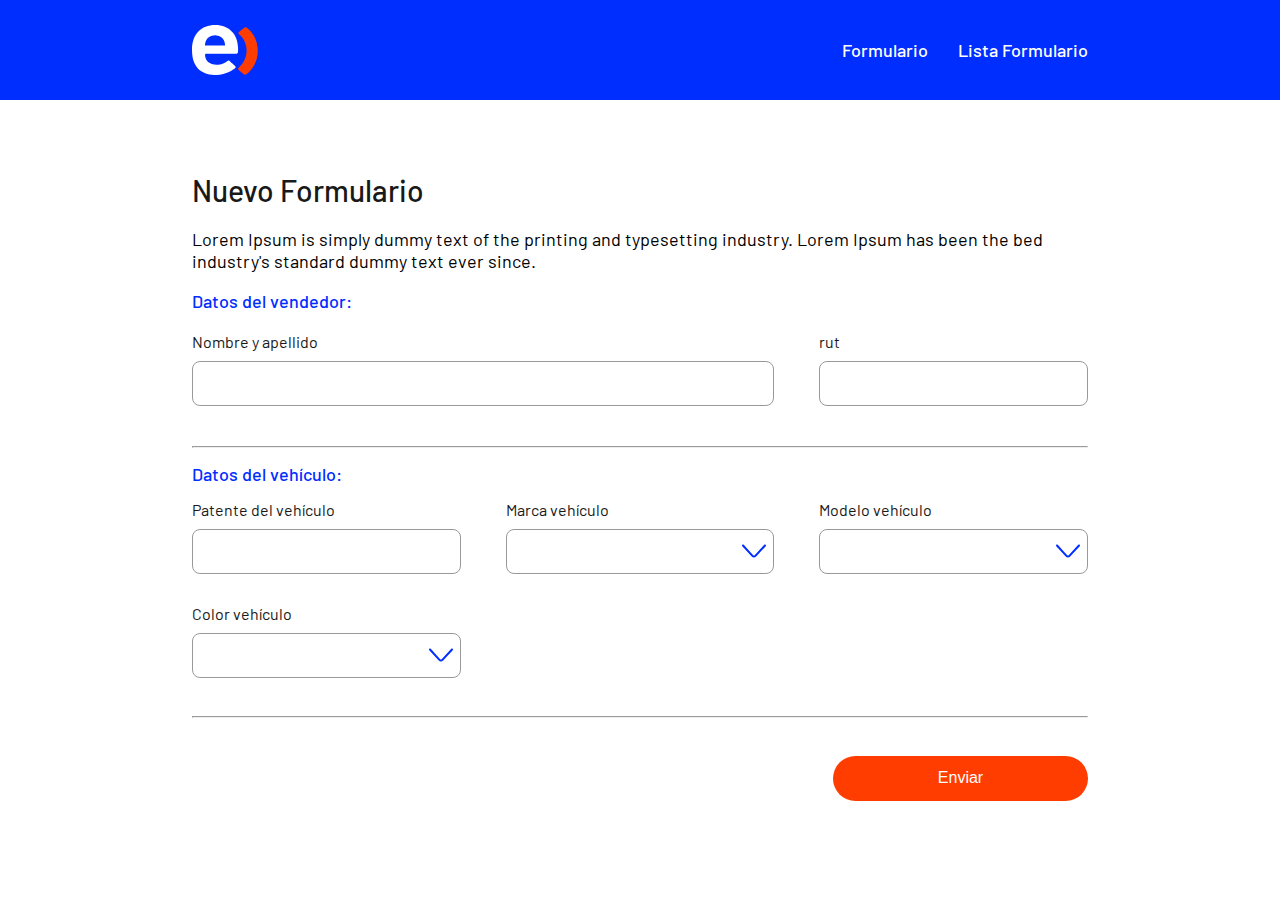
<file: index.html>
<!DOCTYPE html>
<html lang="en">
  <head>
    <meta charset="UTF-8" />
    <meta http-equiv="X-UA-Compatible" content="IE=edge" />
    <meta name="viewport" content="width=device-width, initial-scale=1.0" />
    <title>Document</title>
    <link href="./style.css" rel="stylesheet" type="text/css" />
    <link
      href="https://fonts.googleapis.com/css2?family=Barlow:wght@100;200;300;400;500;600;700;800&family=Days+One&family=Open+Sans:wght@400;600&family=Playfair+Display:wght@400;600&family=Poppins:wght@100;200;300;400&family=Solitreo&display=swap"
      rel="stylesheet"
    />
  </head>

  <body>
    <div class="navBar">
      <div class="navDiv">
        <div class="logo">
          <img src="./assets/eLogo.svg" alt="" />
          <img src="./assets/orangeRigth.svg" alt="" />
        </div>
        <ul>
          <a href="./index.html" class="link">Formulario</a>
          <a href="./lista.html" class="link">Lista Formulario</a>
        </ul>
      </div>
    </div>

    <form class="container" id="formulario">
      <h1 class="titulo">Nuevo Formulario</h1>
      <p class="parrafo">
        Lorem Ipsum is simply dummy text of the printing and typesetting industry. Lorem
        Ipsum has been the bed industry's standard dummy text ever since.
      </p>
      <h2>Datos del vendedor:</h2>
      <div class="vendedorContainer">
        <div class="nombres">
          <label class="label">Nombre y apellido</label>
          <input type="text" id="nombre" />
        </div>

        <div class="rut">
          <label class="label">rut</label>
          <input type="text" id="rut" />
        </div>

        <div class="Rut"></div>
      </div>
      <hr class="divisor" />

      <!-- patente -->
      <h2>Datos del vehículo:</h2>
      <div class="vehiculoContainer">
        <div class="box2">
          <label class="label">Patente del vehículo</label>
          <input type="text" id="patente" />
        </div>
        <!-- marca -->
        <div class="box2">
          <label class="label">Marca vehículo</label>
          <select id="marca" class="vehiculosSelect">
            <option value="" id=""></option>
            <option value="suzuki">suzuki</option>
            <option value="chevrolet">chevrolet</option>
            <option value="ford">ford</option>
          </select>
        </div>
        <!-- modelo -->
        <div class="box2">
          <label class="label">Modelo vehículo</label>
          <select id="modelo" class="vehiculosSelect">
            <option value="" id=""></option>
            <option value="1">1</option>
            <option value="2">2</option>
            <option value="3">3</option>
          </select>
        </div>
        <!-- color -->
        <div class="box2">
          <label class="label">Color vehículo</label>
          <select id="color" class="vehiculosSelect">
            <option value="" id=""></option>
            <option value="blanco" id="">blanco</option>
            <option value="gris">gris</option>
            <option value="negro">negro</option>
          </select>
        </div>
        <div class="Rut"></div>
      </div>
      <hr class="divisor" />
      <div class="btnContainer">
        <button class="btn" id="btnsubmit" type="submit">Enviar</button>
      </div>
    </form>
    <script src="./index.js"></script>
  </body>
</html>
</file>
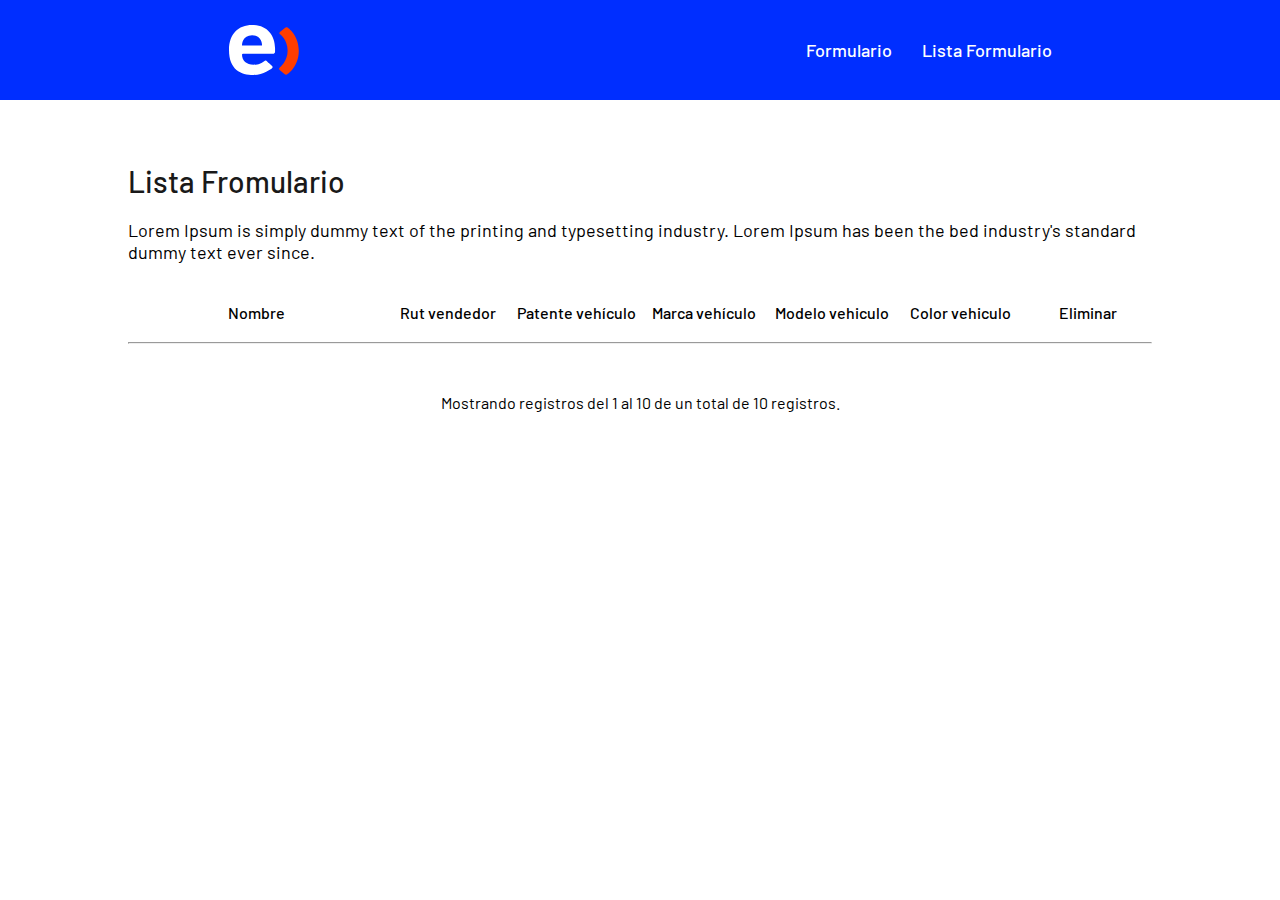
<file: lista.html>
<!DOCTYPE html>
<html lang="en">
  <head>
    <meta charset="UTF-8" />
    <meta http-equiv="X-UA-Compatible" content="IE=edge" />
    <meta name="viewport" content="width=device-width, initial-scale=1.0" />
    <title>Document</title>
    <link href="./lista.css" rel="stylesheet" type="text/css" />
    <link
      href="https://fonts.googleapis.com/css2?family=Barlow:wght@100;200;300;400;500;600;700;800&family=Days+One&family=Open+Sans:wght@400;600&family=Playfair+Display:wght@400;600&family=Poppins:wght@100;200;300;400&family=Solitreo&display=swap"
      rel="stylesheet"
    />
  </head>

  <body>
    <nav class="navBar">
      <div class="logo">
        <img src="./assets/eLogo.svg" alt="" />
        <img src="./assets/orangeRigth.svg" alt="" />
      </div>
      <ul>
        <a class="link" href="./index.html">Formulario</a>
        <a class="link" href="./lista.html">Lista Formulario</a>
      </ul>
    </nav>

    <div class="container" id="render">
      <h1 class="titulo">Lista Fromulario</h1>
      <p class="parrafo">
        Lorem Ipsum is simply dummy text of the printing and typesetting industry. Lorem
        Ipsum has been the bed industry's standard dummy text ever since.
      </p>
      <div class="fila1">
        <div class="div1">Nombre</div>
        <div class="div2">Rut vendedor</div>
        <div class="div2">Patente vehículo</div>
        <div class="div2">Marca vehículo</div>
        <div class="div2">Modelo vehiculo</div>
        <div class="div2">Color vehiculo</div>
        <div class="div2">Eliminar</div>
      </div>
      <hr class="divisor" />
      <div id="lista"></div>
      <div class="texto_inferior">
        <span>Mostrando registros del 1 al 10 de un total de 10 registros.</span>
      </div>
    </div>
  </body>
  <script src="./index.js"></script>
</html>
</file>
<file: style.css>
body {
  font-family: "Barlow", sans-serif;
  margin: 0;
  height: auto;
}
.navBar {
  display: flex;
  width: 100vw;
  height: 100px;
  background: #002eff;
}

.navDiv {
  display: flex;
  height: 100px;
  width: 100%;
  justify-content: space-between;
  align-items: center;
  margin-left: 15%;
  margin-right: 15%;
}
.titulo {
  font-style: normal;
  font-weight: 500;
  font-size: 30px;
  color: #191919;
}

.parrafo {
  font-style: normal;
  font-weight: 400;
  font-size: 18px;
}

.logo {
  width: 80px;
  height: 50px;
}

.logo img{
  margin-right: -4px;
}
.navBar ul {
  display: flex;
  flex-direction: row;
  gap: 30px;
}
.navBar a {
  color: white;
  font-style: normal;
  font-weight: 500;
  font-size: 18px;
  text-decoration: none;
}

.link:active {
  text-decoration: underline;
}

.container {
  margin-top: 8vh;
  margin-left: 15%;
  margin-right: 15%;
}

h2 {
  color: #002eff;
  font-weight: 500;
  font-size: 18px;
}

.vendedorContainer {
  margin-top: 20px;
  margin-bottom: 40px;
  display: flex;
  flex-direction: row;
  width: 100%;
  height: 15%;
}

.nombres {
  display: flex;
  flex-direction: column;
  width: 65%;
  margin-right: 5%;
  font-style: normal;
  font-weight: 400;
  font-size: 16px;
}
.nombres input {
  box-sizing: border-box;
  height: 45px;
  width: 100%;
  border-radius: 8px;
  border: 1px solid #999999;
}
.label {
  margin-bottom: 10px;
  color: #191919;
}

.rut {
  display: flex;
  flex-direction: column;
  width: 30%;
  font-style: normal;
  font-weight: 400;
  font-size: 16px;
}

.rut input {
  box-sizing: border-box;
  height: 45px;
  width: 100%;
  border: 1px solid #999999;
  border-radius: 8px;
}

.vehiculoContainer {
  display: flex;
  flex-direction: row;
  flex-wrap: wrap;
  width: 100%;
  height: auto;
  justify-content: space-between;
}
.box2 {
  display: flex;
  flex-direction: column;
  width: 30%;
  margin-bottom: 30px;
}

.vehiculosSelect {
  height: 45px;
  width: 100%;
  border-radius: 8px;
  border: 1px solid #999999;
  appearance: none;
  background: url("./assets/Union.svg") no-repeat center right 7px;
  padding-right: 50px;
  padding: 10px;
}

.box2 input {
  box-sizing: border-box;
  height: 45px;
  width: 100%;
  border-radius: 8px;
  border: 1px solid #999999;
}

.btnContainer {
  width: 100%;
  position: relative;
  margin-bottom: 120px;
}

.btn {
  position: absolute;
  right: 0;
  margin-top: 30px;
  border: none;
  width: 255px;
  height: 45px;
  border-radius: 99px;
  background: #ff3d00;
  color: white;
  font-size: medium;
}

.btn:hover {
  background: #fc6335;
  cursor: pointer;
}

.vehiculosSelect:hover {
  cursor: pointer;
}

@media screen and (min-width: 375px) and (max-width: 912px) {
  .container {
    width: 90%;
    height: auto;
    margin: 0 auto;
    box-sizing: border-box;
  }
  .navBar {
    height: 60px;
  }

  .navDiv {
    height: 60px;
    margin-left: 5vw;
    margin-right: 5vw;
  }
  .navBar ul a{
    margin-right: 0px;
  }
  .logo {
    width: 50px;
    height: 30px;
    margin-left: 0px;
  }
  .logo img {
    width: auto;
    height: 30px;
    margin-right: -4px;
  }
  .titulo {
    font-size: 24px;
  }
  .parrafo {
    font-size: 18px;
  }
  .vendedorContainer {
    flex-direction: column;
  }
  .vendedorContainer input {
    width: 90vw;
    margin-bottom: 15px;
  }
  .vehiculoContainer {
    flex-direction: column;
  }
  .vehiculoContainer input {
    width: 90vw;
    margin-bottom: 15px;
  }
  .vehiculosSelect {
    width: 90vw;
  }
  .label {
    width: 200px;
  }
  .btnContainer {
    width: 100%;
    position: initial;
    display: flex;
    justify-content: center;
    margin-bottom: 0px;
  }
  .btn {
    position: initial;
    margin-bottom: 50px;
    width: 90vw;
    max-width: 375px;
  }
  .divisor {
    width: 90vw;
  }
}

@media screen and (min-width: 280px) and (max-width: 375px) {
  .container {
    width: 90%;
    height: auto;
    margin: 0 auto;
    box-sizing: border-box;
  }
  .navBar {
    height: 60px;
  }

  .navDiv{
    height: 60px;
    margin-left: 5vw;
    margin-right: 5vw;
  }
  .logo {
    width: 50px;
    height: 25px;
    margin-left: 0px;
  }

  .navBar ul{
    padding: 0;
  }
  .navBar ul a{
    font-size: 12px;
  }
  .logo img {
    width: auto;
    height: 25px;
    margin-right: -4px;
  }
  .titulo {
    font-size: 24px;
  }
  .parrafo {
    font-size: 18px;
  }
  .vendedorContainer {
    flex-direction: column;
  }
  .vendedorContainer input {
    width: 90vw;
    margin-bottom: 15px;
  }
  .vehiculoContainer {
    flex-direction: column;
  }
  .vehiculoContainer input {
    width: 90vw;
    margin-bottom: 15px;
  }
  .vehiculosSelect {
    width: 90vw;
  }
  .label {
    width: 200px;
  }
  .btnContainer {
    width: 100%;
    position: initial;
    display: flex;
    justify-content: center;
    margin-bottom: 0px;
  }
  .btn {
    position: initial;
    margin-bottom: 50px;
    width: 90vw;
  }
  .divisor {
    width: 90vw;
  }
}
</file>
<file: lista.css>
body {
  font-family: "Barlow", sans-serif;
  margin: 0;
  height: fit-content;
}
.navBar {
  display: flex;
  flex-direction: row;
  flex-wrap: wrap;
  width: 100vw;
  height: 100px;
  background: #002eff;
  align-items: center;
  justify-content: space-around;
}
.container {
  height: 70vh;
  margin-top: 7vh;
  margin-left: 10vw;
  margin-right: 10vw;
}

.titulo {
  font-style: normal;
  font-weight: 500;
  font-size: 30px;
  color: #191919;
}

.parrafo {
  font-style: normal;
  font-weight: 400;
  font-size: 18px;
}

.logo {
  width: 80px;
  height: 50px;
}

.navBar ul {
  display: flex;
  flex-direction: row;
  gap: 30px;
}
.navBar a {
  color: white;
  font-style: normal;
  font-weight: 500;
  font-size: 18px;
  text-decoration: none;
}

.fila1 {
  margin-top: 40px;
  display: grid;
  grid-template-columns: repeat(8, 1fr);
  justify-items: center;
  align-items: center;
  font-style: normal;
  font-weight: 500;
  font-size: 16px;
}

.fila2 {
  margin-top: 40px;
  display: grid;
  grid-template-columns: repeat(8, 1fr);
  justify-items: center;
  align-items: center;
  font-style: normal;
  font-weight: 400;
  font-size: 14px;
}

.div1 {
  grid-column: span 2;
}
.div2 {
  text-align: center;
}

.divisor {
  margin-top: 20px;
}

.texto_inferior {
  display: flex;
  width: 100%;
  height: 100px;
  align-items: center;
  justify-content: center;
}

.btn_eliminar {
  background-color: white;
  width: 25px;
  height: 25px;
  border: none;
  background-image: url("./assets/eliminar.svg");
}
</file>
